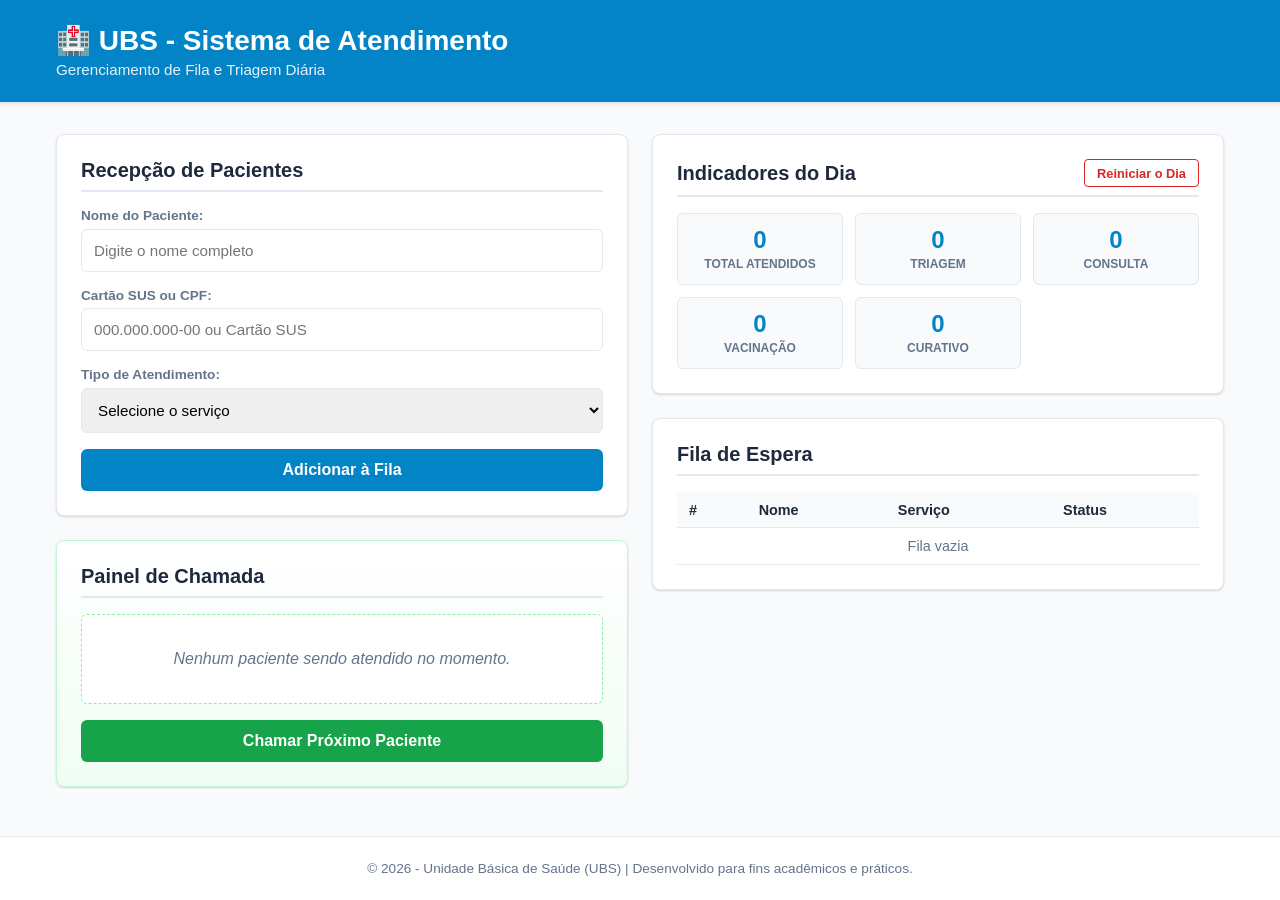
<file: index.html>
<!DOCTYPE html>
<html lang="pt-BR">
<head>
    <meta charset="UTF-8">
    <meta name="viewport" content="width=device-width, initial-scale=1.0">
    <title>UBS Gestão de Atendimento - Painel</title>
    <link rel="stylesheet" href="style.css">
</head>
<body>
    <header class="header">
        <div class="container header-content">
            <h1>🏥 UBS - Sistema de Atendimento</h1>
            <p>Gerenciamento de Fila e Triagem Diária</p>
        </div>
    </header>

    <main class="container main-grid">
        <!-- Coluna Esquerda: Formulário e Painel de Chamada -->
        <section class="left-column">
            <!-- A. Formulário de Entrada -->
            <div class="card">
                <h2>Recepção de Pacientes</h2>
                <form id="form-paciente">
                    <div class="form-group">
                        <label for="nome">Nome do Paciente:</label>
                        <input type="text" id="nome" required placeholder="Digite o nome completo">
                    </div>

                    <div class="form-group">
                        <label for="documento">Cartão SUS ou CPF:</label>
                        <input type="text" id="documento" required placeholder="000.000.000-00 ou Cartão SUS">
                    </div>

                    <div class="form-group">
                        <label for="tipo">Tipo de Atendimento:</label>
                        <select id="tipo" required>
                            <option value="" disabled selected>Selecione o serviço</option>
                            <option value="Triagem">Triagem</option>
                            <option value="Consulta Médica">Consulta Médica</option>
                            <option value="Vacinação">Vacinação</option>
                            <option value="Curativo">Curativo</option>
                        </select>
                    </div>

                    <button type="submit" class="btn btn-primary">Adicionar à Fila</button>
                </form>
            </div>

            <!-- B. Painel de Atendimento Atual -->
            <div class="card highlight-card">
                <h2>Painel de Chamada</h2>
                <div id="em-atendimento" class="current-call">
                    <p class="empty-text">Nenhum paciente sendo atendido no momento.</p>
                </div>
                <button id="btn-chamar" class="btn btn-success">Chamar Próximo Paciente</button>
            </div>
        </section>

        <!-- Coluna Direita: Fila de Espera e Métricas -->
        <section class="right-column">
            <!-- C. Indicadores do Dia (Métricas) -->
            <div class="card metrics-card">
                <div class="metrics-header">
                    <h2>Indicadores do Dia</h2>
                    <button id="btn-reset" class="btn btn-danger-outline" title="Zera filas e contadores">Reiniciar o Dia</button>
                </div>
                <div class="metrics-grid">
                    <div class="metric-box">
                        <span id="contador-total" class="metric-number">0</span>
                        <span class="metric-label">Total Atendidos</span>
                    </div>
                    <div class="metric-box">
                        <span id="contador-triagem" class="metric-number">0</span>
                        <span class="metric-label">Triagem</span>
                    </div>
                    <div class="metric-box">
                        <span id="contador-consulta" class="metric-number">0</span>
                        <span class="metric-label">Consulta</span>
                    </div>
                    <div class="metric-box">
                        <span id="contador-vacinacao" class="metric-number">0</span>
                        <span class="metric-label">Vacinação</span>
                    </div>
                    <div class="metric-box">
                        <span id="contador-curativo" class="metric-number">0</span>
                        <span class="metric-label">Curativo</span>
                    </div>
                </div>
            </div>

            <!-- Fila de Espera -->
            <div class="card">
                <h2>Fila de Espera</h2>
                <div class="table-responsive">
                    <table class="queue-table">
                        <thead>
                            <tr>
                                <th>#</th>
                                <th>Nome</th>
                                <th>Serviço</th>
                                <th>Status</th>
                            </tr>
                        </thead>
                        <tbody id="lista-fila">
                            <!-- Inserido dinamicamente via JS -->
                        </tbody>
                    </table>
                </div>
            </div>
        </section>
    </main>

    <footer class="footer">
        <p>&copy; 2026 - Unidade Básica de Saúde (UBS) | Desenvolvido para fins acadêmicos e práticos.</p>
    </footer>

    <script src="script.js"></script>
</body>
</html>
</file>
<file: style.css>
:root {
    --primary-color: #0284c7;
    --primary-hover: #0369a1;
    --success-color: #16a34a;
    --success-hover: #15803d;
    --danger-color: #dc2626;
    --danger-hover: #b91c1c;
    --bg-color: #f8fafc;
    --card-bg: #ffffff;
    --text-main: #1e293b;
    --text-muted: #64748b;
    --border-color: #e2e8f0;
}

* {
    box-sizing: border-box;
    margin: 0;
    padding: 0;
    font-family: 'Segoe UI', Tahoma, Geneva, Verdana, sans-serif;
}

body {
    background-color: var(--bg-color);
    color: var(--text-main);
    display: flex;
    flex-direction: column;
    min-height: 100vh;
}

.header {
    background-color: var(--primary-color);
    color: white;
    padding: 1.5rem 0;
    box-shadow: 0 2px 4px rgba(0,0,0,0.1);
}

.container {
    width: 100%;
    max-width: 1200px;
    margin: 0 auto;
    padding: 0 1rem;
}

.header-content h1 {
    font-size: 1.75rem;
    margin-bottom: 0.25rem;
}

.header-content p {
    font-size: 0.95rem;
    opacity: 0.9;
}

.main-grid {
    display: grid;
    grid-template-columns: 1fr 1fr;
    gap: 1.5rem;
    margin: 2rem auto;
    flex: 1;
}

@media (max-width: 900px) {
    .main-grid {
        grid-template-columns: 1fr;
    }
}

.left-column, .right-column {
    display: flex;
    flex-direction: column;
    gap: 1.5rem;
}

.card {
    background-color: var(--card-bg);
    border-radius: 8px;
    padding: 1.5rem;
    box-shadow: 0 1px 3px rgba(0,0,0,0.05), 0 1px 2px rgba(0,0,0,0.1);
    border: 1px solid var(--border-color);
}

.card h2 {
    font-size: 1.25rem;
    margin-bottom: 1rem;
    color: var(--text-main);
    border-bottom: 2px solid var(--border-color);
    padding-bottom: 0.5rem;
}

.form-group {
    margin-bottom: 1rem;
}

.form-group label {
    display: block;
    font-weight: 600;
    font-size: 0.85rem;
    margin-bottom: 0.35rem;
    color: var(--text-muted);
}

.form-group input, .form-group select {
    width: 100%;
    padding: 0.75rem;
    border: 1px solid var(--border-color);
    border-radius: 6px;
    font-size: 0.95rem;
    outline: none;
    transition: border-color 0.2s;
}

.form-group input:focus, .form-group select:focus {
    border-color: var(--primary-color);
}

.btn {
    width: 100%;
    padding: 0.75rem;
    border: none;
    border-radius: 6px;
    font-size: 1rem;
    font-weight: 600;
    cursor: pointer;
    transition: background-color 0.2s;
}

.btn-primary {
    background-color: var(--primary-color);
    color: white;
}
.btn-primary:hover { background-color: var(--primary-hover); }

.btn-success {
    background-color: var(--success-color);
    color: white;
    margin-top: 1rem;
}
.btn-success:hover { background-color: var(--success-hover); }

.btn-danger-outline {
    background-color: transparent;
    border: 1px solid var(--danger-color);
    color: var(--danger-color);
    width: auto;
    padding: 0.35rem 0.75rem;
    font-size: 0.8rem;
    border-radius: 4px;
}
.btn-danger-outline:hover {
    background-color: var(--danger-color);
    color: white;
}

.highlight-card {
    background: linear-gradient(to bottom, #ffffff, #f0fdf4);
    border-color: #bbf7d0;
}

.current-call {
    text-align: center;
    padding: 1rem;
    background: white;
    border-radius: 6px;
    border: 1px dashed #86efac;
    min-height: 90px;
    display: flex;
    flex-direction: column;
    justify-content: center;
    align-items: center;
}

.current-call .empty-text {
    color: var(--text-muted);
    font-style: italic;
}

.patient-on-call h3 {
    font-size: 1.2rem;
    color: var(--success-hover);
    margin-bottom: 0.2rem;
}

.patient-on-call p {
    font-size: 0.9rem;
    color: var(--text-muted);
}

.metrics-header {
    display: flex;
    justify-content: space-between;
    align-items: center;
    margin-bottom: 1rem;
    border-bottom: 2px solid var(--border-color);
    padding-bottom: 0.5rem;
}
.metrics-header h2 {
    border-bottom: none;
    margin-bottom: 0;
    padding-bottom: 0;
}

.metrics-grid {
    display: grid;
    grid-template-columns: repeat(3, 1fr);
    gap: 0.75rem;
}

.metric-box {
    background-color: var(--bg-color);
    padding: 0.75rem;
    border-radius: 6px;
    text-align: center;
    border: 1px solid var(--border-color);
}

.metric-number {
    display: block;
    font-size: 1.5rem;
    font-weight: bold;
    color: var(--primary-color);
}

.metric-label {
    font-size: 0.75rem;
    color: var(--text-muted);
    text-transform: uppercase;
    font-weight: 600;
}

.table-responsive {
    max-height: 250px;
    overflow-y: auto;
}

.queue-table {
    width: 100%;
    border-collapse: collapse;
    font-size: 0.9rem;
}

.queue-table th, .queue-table td {
    padding: 0.6rem 0.75rem;
    text-align: left;
    border-bottom: 1px solid var(--border-color);
}

.queue-table th {
    background-color: var(--bg-color);
    position: sticky;
    top: 0;
    z-index: 1;
}

.badge {
    padding: 0.2rem 0.5rem;
    border-radius: 4px;
    font-size: 0.75rem;
    font-weight: 600;
}
.badge-aguardando { background-color: #fef9c3; color: #a16207; }
.badge-atendimento { background-color: #dcfce7; color: #15803d; }

.footer {
    text-align: center;
    padding: 1.5rem;
    font-size: 0.85rem;
    color: var(--text-muted);
    border-top: 1px solid var(--border-color);
    background-color: white;
}
</file>
